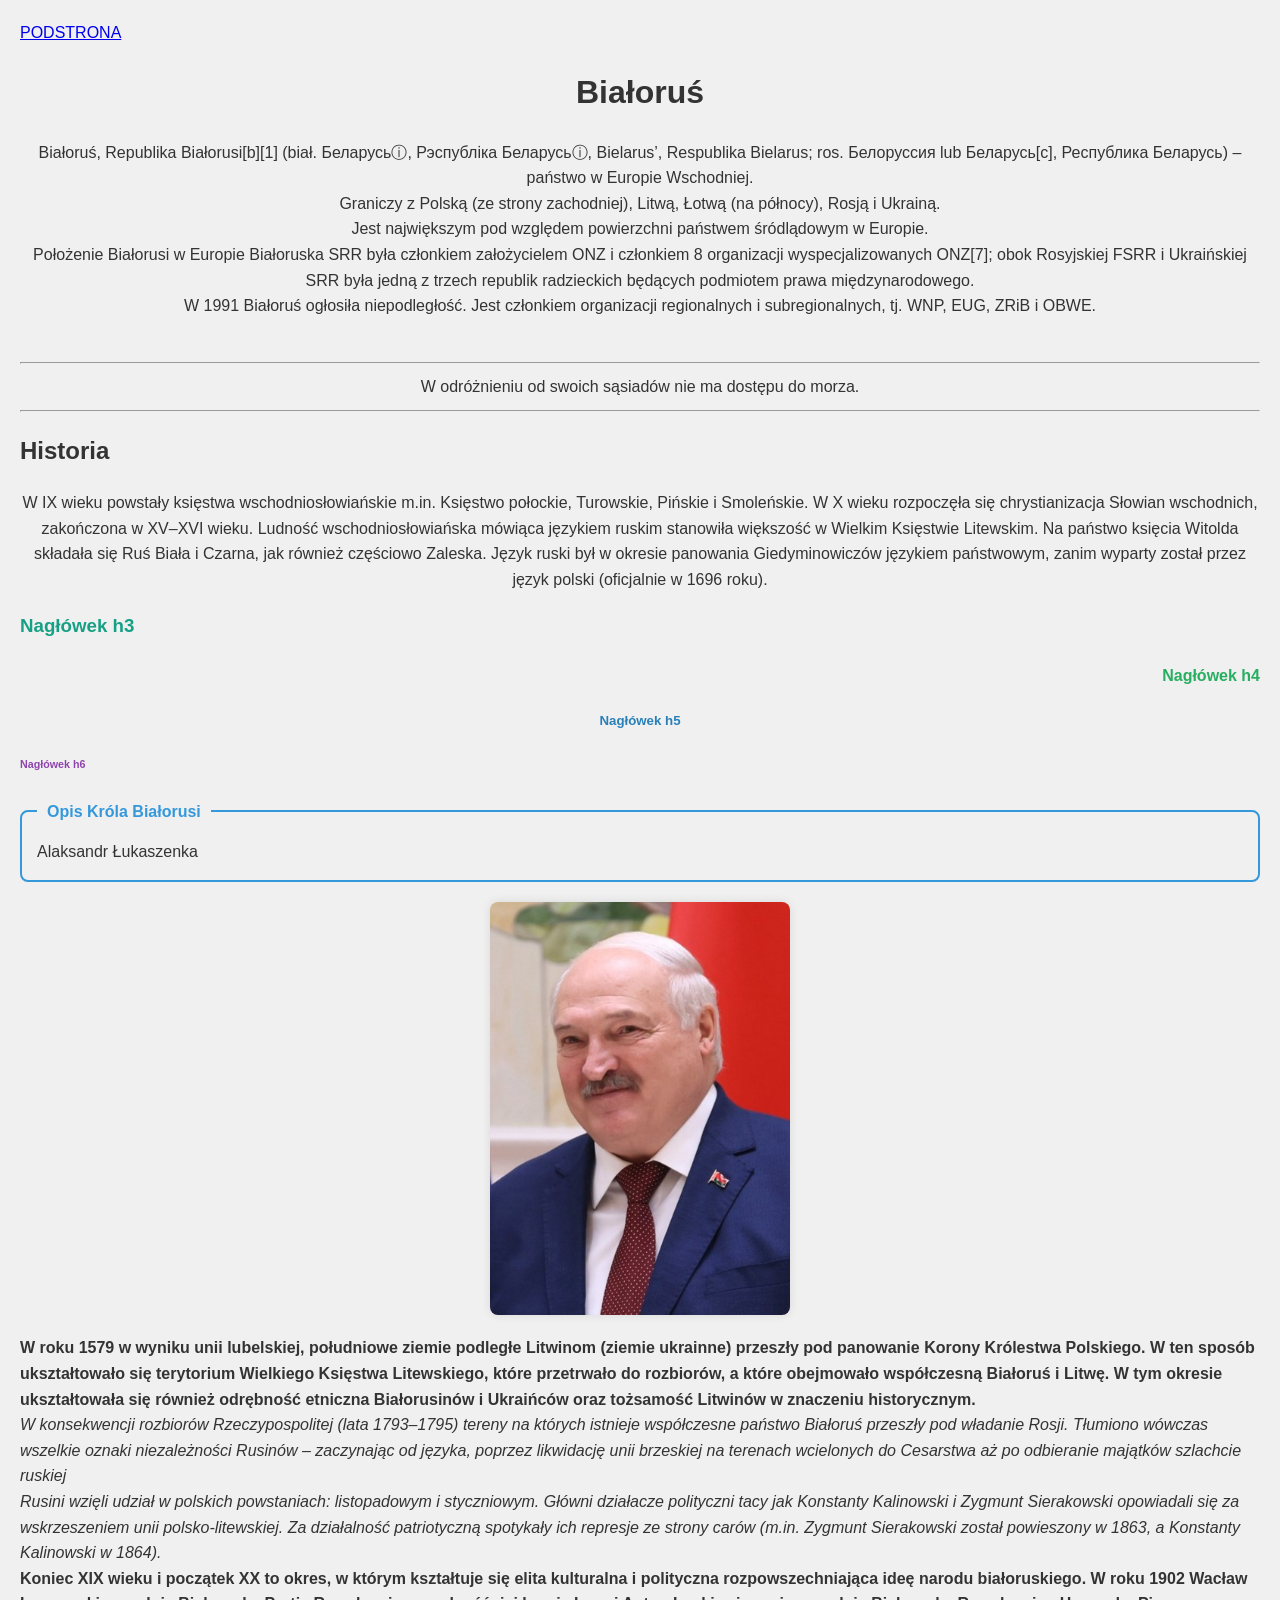
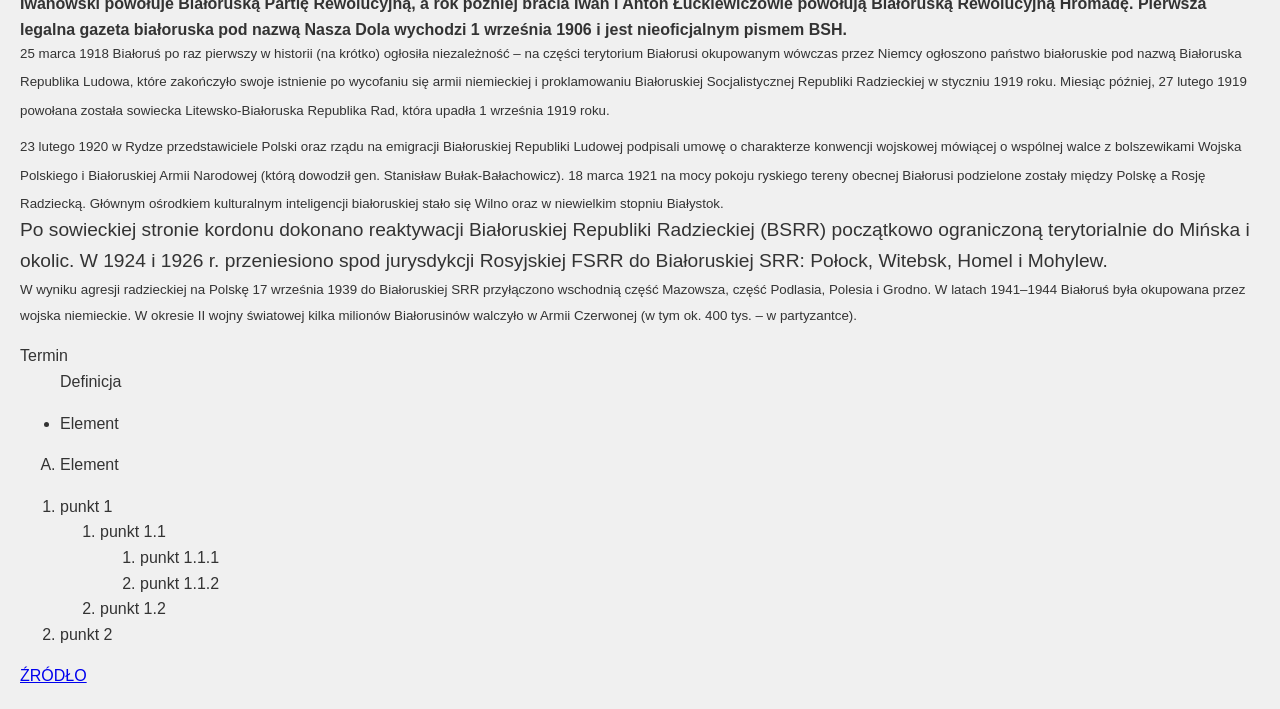
<file: HTML/html_01/index.html>
<!doctype html>
<html lang="pl">
    <head>
        <meta charset="UTF-8" />
        <title>Białoruś</title>
        <link rel="stylesheet" href="styles.css" />
    </head>
    <body>
        <a href="podstrona.html">PODSTRONA</a>
        <h1 align="center" title="POMOCY ZOSTAŁEM PORWANY KAŻA MI PISAC STRONY">Białoruś</h1>
        <p align="center">
            Białoruś, Republika Białorusi[b][1] (biał. Беларусьⓘ, Рэспубліка Беларусьⓘ, Bielarus’, Respublika Bielarus;
            ros. Белоруссия lub Беларусь[c], Республика Беларусь) – państwo w Europie Wschodniej.<br />Graniczy z Polską
            (ze strony zachodniej), Litwą, Łotwą (na północy), Rosją i Ukrainą.<br />
            Jest największym pod względem powierzchni państwem śródlądowym w Europie.<br />Położenie Białorusi w Europie
            Białoruska SRR była członkiem założycielem ONZ i członkiem 8 organizacji wyspecjalizowanych ONZ[7]; obok
            Rosyjskiej FSRR i Ukraińskiej SRR była jedną z trzech republik radzieckich będących podmiotem prawa
            międzynarodowego.<br />W 1991 Białoruś ogłosiła niepodległość. Jest członkiem organizacji regionalnych i
            subregionalnych, tj. WNP, EUG, ZRiB i OBWE.
        </p>
        <br />
        <hr />
        <p align="center">W odróżnieniu od swoich sąsiadów nie ma dostępu do morza.</p>
        <hr />
        <h2>Historia</h2>
        <p align="left">
            W IX wieku powstały księstwa wschodniosłowiańskie m.in. Księstwo połockie, Turowskie, Pińskie i Smoleńskie.
            W X wieku rozpoczęła się chrystianizacja Słowian wschodnich, zakończona w XV–XVI wieku. Ludność
            wschodniosłowiańska mówiąca językiem ruskim stanowiła większość w Wielkim Księstwie Litewskim. Na państwo
            księcia Witolda składała się Ruś Biała i Czarna, jak również częściowo Zaleska. Język ruski był w okresie
            panowania Giedyminowiczów językiem państwowym, zanim wyparty został przez język polski (oficjalnie w 1696
            roku).
        </p>
        <h3 align="left">Nagłówek h3</h3>
        <h4 align="right">Nagłówek h4</h4>
        <h5 align="center">Nagłówek h5</h5>
        <h6 align="justify">Nagłówek h6</h6>
        <fieldset>
            <legend>Opis Króla Białorusi</legend>
            Alaksandr Łukaszenka
        </fieldset>
        <a>
            <img src="static/aleks.jpg" alt="królu złoty" />
        </a>

        <b>
            W roku 1579 w wyniku unii lubelskiej, południowe ziemie podległe Litwinom (ziemie ukrainne) przeszły pod
            panowanie Korony Królestwa Polskiego. W ten sposób ukształtowało się terytorium Wielkiego Księstwa
            Litewskiego, które przetrwało do rozbiorów, a które obejmowało współczesną Białoruś i Litwę. W tym okresie
            ukształtowała się również odrębność etniczna Białorusinów i Ukraińców oraz tożsamość Litwinów w znaczeniu
            historycznym.
        </b>
        <br />
        <i>
            W konsekwencji rozbiorów Rzeczypospolitej (lata 1793–1795) tereny na których istnieje współczesne państwo
            Białoruś przeszły pod władanie Rosji. Tłumiono wówczas wszelkie oznaki niezależności Rusinów – zaczynając od
            języka, poprzez likwidację unii brzeskiej na terenach wcielonych do Cesarstwa aż po odbieranie majątków
            szlachcie ruskiej
        </i>
        <br />
        <em>
            Rusini wzięli udział w polskich powstaniach: listopadowym i styczniowym. Główni działacze polityczni tacy
            jak Konstanty Kalinowski i Zygmunt Sierakowski opowiadali się za wskrzeszeniem unii polsko-litewskiej. Za
            działalność patriotyczną spotykały ich represje ze strony carów (m.in. Zygmunt Sierakowski został powieszony
            w 1863, a Konstanty Kalinowski w 1864).
        </em>
        <br />
        <strong>
            Koniec XIX wieku i początek XX to okres, w którym kształtuje się elita kulturalna i polityczna
            rozpowszechniająca ideę narodu białoruskiego. W roku 1902 Wacław Iwanowski powołuje Białoruską Partię
            Rewolucyjną, a rok później bracia Iwan i Anton Łuckiewiczowie powołują Białoruską Rewolucyjną Hromadę.
            Pierwsza legalna gazeta białoruska pod nazwą Nasza Dola wychodzi 1 września 1906 i jest nieoficjalnym pismem
            BSH.
        </strong>
        <br />
        <sup>
            25 marca 1918 Białoruś po raz pierwszy w historii (na krótko) ogłosiła niezależność – na części terytorium
            Białorusi okupowanym wówczas przez Niemcy ogłoszono państwo białoruskie pod nazwą Białoruska Republika
            Ludowa, które zakończyło swoje istnienie po wycofaniu się armii niemieckiej i proklamowaniu Białoruskiej
            Socjalistycznej Republiki Radzieckiej w styczniu 1919 roku. Miesiąc później, 27 lutego 1919 powołana została
            sowiecka Litewsko-Białoruska Republika Rad, która upadła 1 września 1919 roku.
        </sup>
        <br />
        <sub>
            23 lutego 1920 w Rydze przedstawiciele Polski oraz rządu na emigracji Białoruskiej Republiki Ludowej
            podpisali umowę o charakterze konwencji wojskowej mówiącej o wspólnej walce z bolszewikami Wojska Polskiego
            i Białoruskiej Armii Narodowej (którą dowodził gen. Stanisław Bułak-Bałachowicz). 18 marca 1921 na mocy
            pokoju ryskiego tereny obecnej Białorusi podzielone zostały między Polskę a Rosję Radziecką. Głównym
            ośrodkiem kulturalnym inteligencji białoruskiej stało się Wilno oraz w niewielkim stopniu Białystok.
        </sub>
        <br />
        <big>
            Po sowieckiej stronie kordonu dokonano reaktywacji Białoruskiej Republiki Radzieckiej (BSRR) początkowo
            ograniczoną terytorialnie do Mińska i okolic. W 1924 i 1926 r. przeniesiono spod jurysdykcji Rosyjskiej FSRR
            do Białoruskiej SRR: Połock, Witebsk, Homel i Mohylew.
        </big>
        <br />
        <small>
            W wyniku agresji radzieckiej na Polskę 17 września 1939 do Białoruskiej SRR przyłączono wschodnią część
            Mazowsza, część Podlasia, Polesia i Grodno. W latach 1941–1944 Białoruś była okupowana przez wojska
            niemieckie. W okresie II wojny światowej kilka milionów Białorusinów walczyło w Armii Czerwonej (w tym ok.
            400 tys. – w partyzantce).
        </small>
        <dl>
            <dt>Termin</dt>
            <dd>Definicja</dd>
        </dl>
        <ul type="disc">
            <!-- disc, circle, square -->
            <li>Element</li>
        </ul>
        <ol type="A" start="n">
            <!-- 1, I, i, A, a -->
            <li>Element</li>
        </ol>

        <ol>
            <li>
                punkt 1
                <ol>
                    <li>
                        punkt 1.1
                        <ol>
                            <li>punkt 1.1.1</li>
                            <li>punkt 1.1.2</li>
                        </ol>
                    </li>
                    <li>punkt 1.2</li>
                </ol>
            </li>
            <li>punkt 2</li>
        </ol>
        <a href="https://pl.wikipedia.org/wiki/Bia%C5%82oru%C5%9B" target="_blank">ŹRÓDŁO</a>
    </body>
</html>
</file>
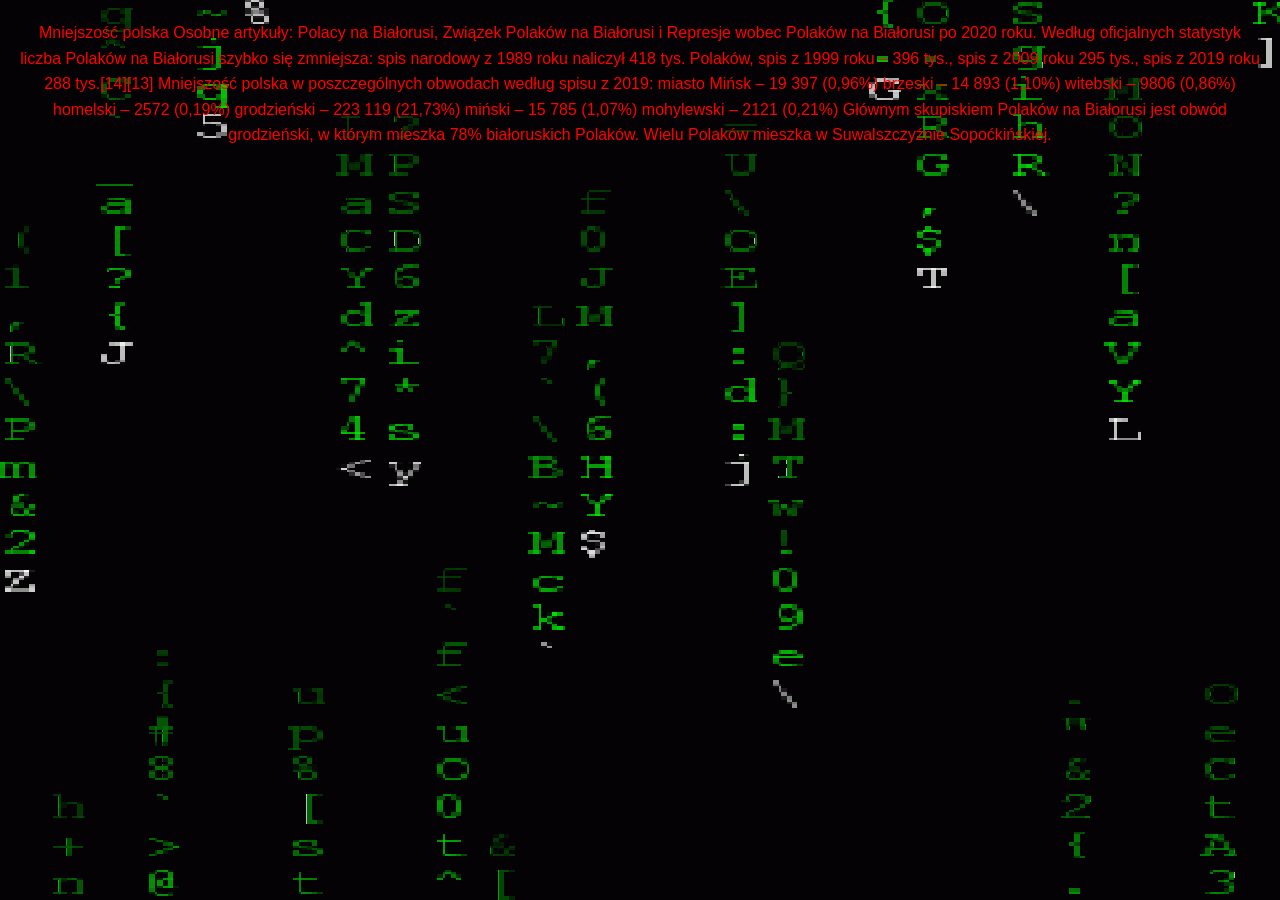
<file: HTML/html_01/podstrona.html>
<!doctype html>
<html lang="en">
    <head>
        <meta charset="UTF-8" />
        <title>Title</title>
        <link rel="stylesheet" href="styles.css" />
    </head>
    <style>
        body {
            background-image: url(static/background.gif);
        }
    </style>
    <body>
        <p align="center", id="podstrona">
            Mniejszość polska Osobne artykuły: Polacy na Białorusi, Związek Polaków na Białorusi i Represje wobec
            Polaków na Białorusi po 2020 roku. Według oficjalnych statystyk liczba Polaków na Białorusi szybko się
            zmniejsza: spis narodowy z 1989 roku naliczył 418 tys. Polaków, spis z 1999 roku – 396 tys., spis z 2009
            roku 295 tys., spis z 2019 roku 288 tys.[14][13] Mniejszość polska w poszczególnych obwodach według spisu z
            2019: miasto Mińsk – 19 397 (0,96%) brzeski – 14 893 (1,10%) witebski – 9806 (0,86%) homelski – 2572 (0,19%)
            grodzieński – 223 119 (21,73%) miński – 15 785 (1,07%) mohylewski – 2121 (0,21%) Głównym skupiskiem Polaków
            na Białorusi jest obwód grodzieński, w którym mieszka 78% białoruskich Polaków. Wielu Polaków mieszka w
            Suwalszczyźnie Sopoćkińskiej.
        </p>
    </body>
</html>
</file>
<file: HTML/html_01/styles.css>
/* styles.css */
body {
    font-family: Arial, sans-serif;
    line-height: 1.6;
    margin: 20px;
    background-color: #f0f0f0;
    color: #333;
}


h3 { color: #16a085; }
h4 { color: #27ae60; text-align: right; }
h5 { color: #2980b9; text-align: center; }
h6 { color: #8e44ad; text-align: justify; }

p {
    margin: 10px 0;
    text-align: center;
}

fieldset {
    border: 2px solid #3498db;
    border-radius: 8px;
    margin: 20px 0;
    padding: 15px;
}

legend {
    color: #3498db;
    font-weight: bold;
    padding: 0 10px;
}

img {
    max-width: 300px;
    height: auto;
    display: block;
    margin: 20px auto;
    border-radius: 8px;
    box-shadow: 0 0 10px rgba(0,0,0,0.1);
}

#podstrona {
    color: red;
}
</file>
